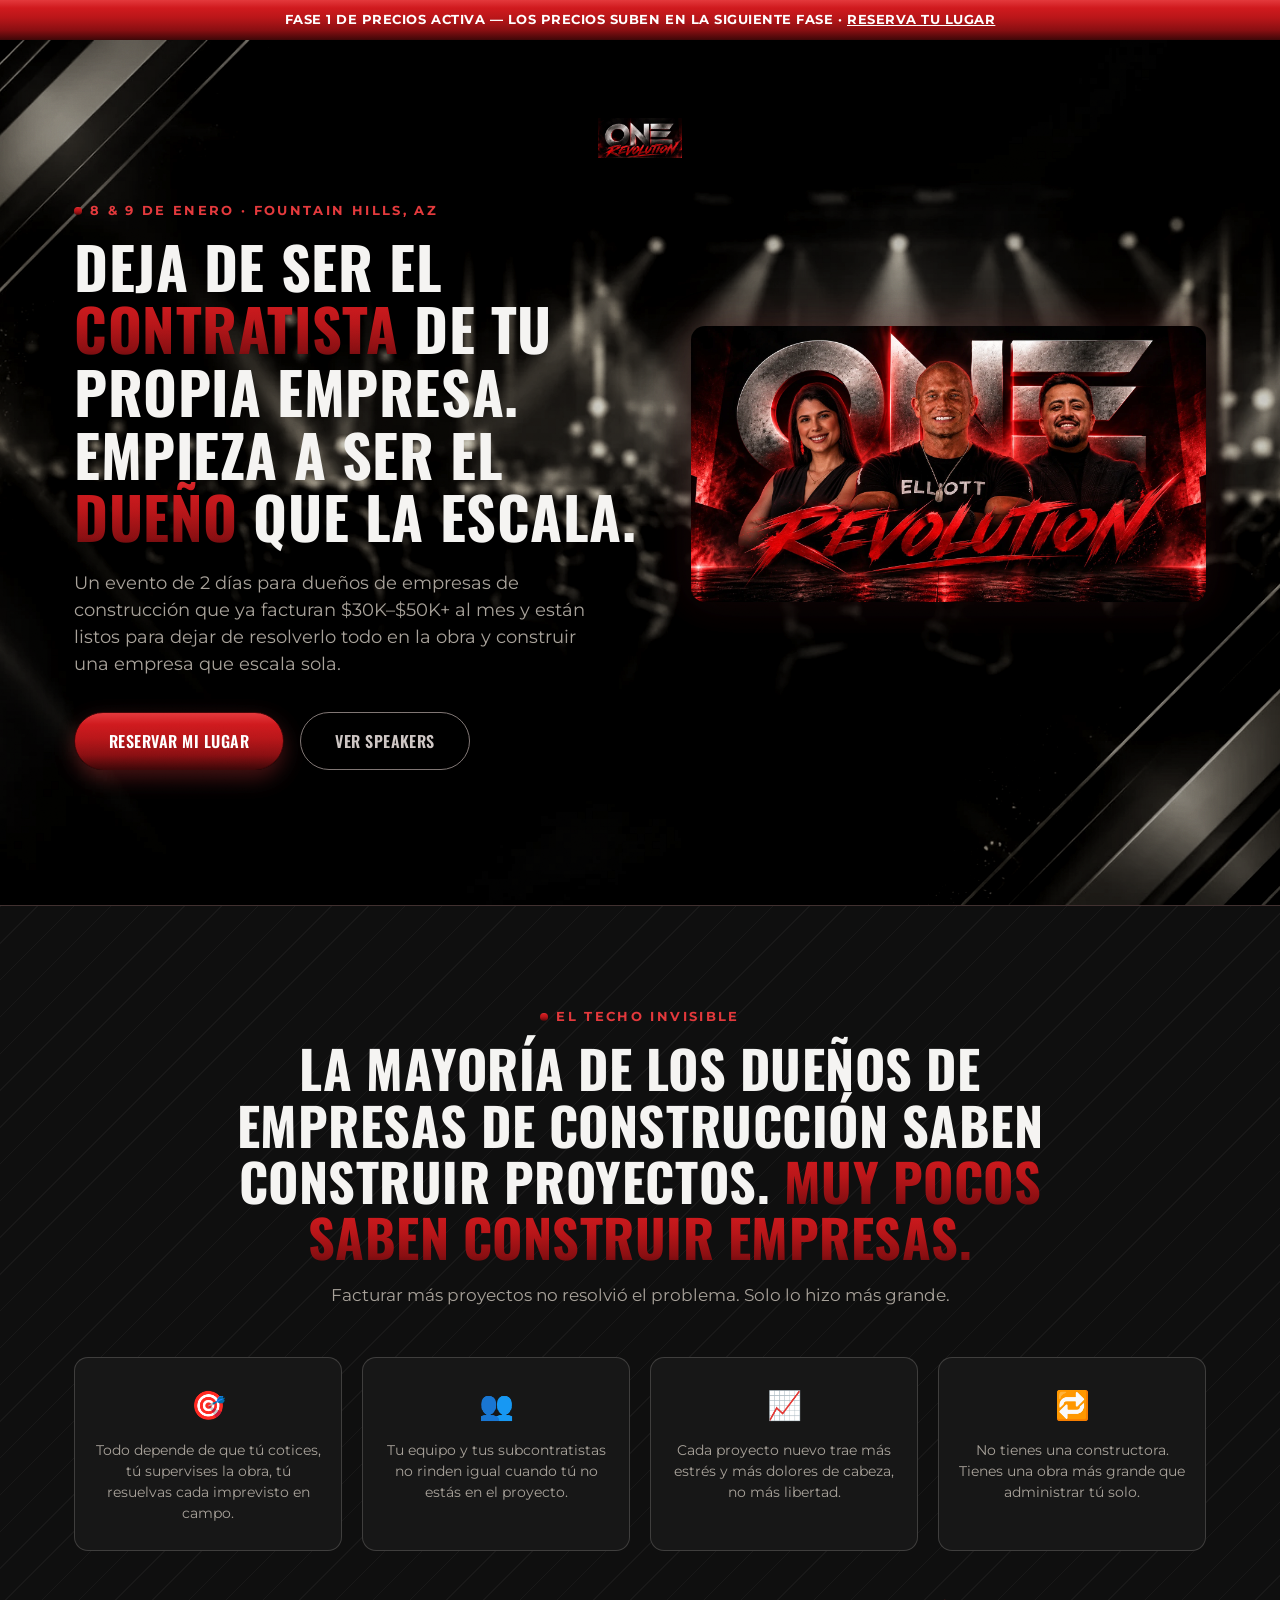
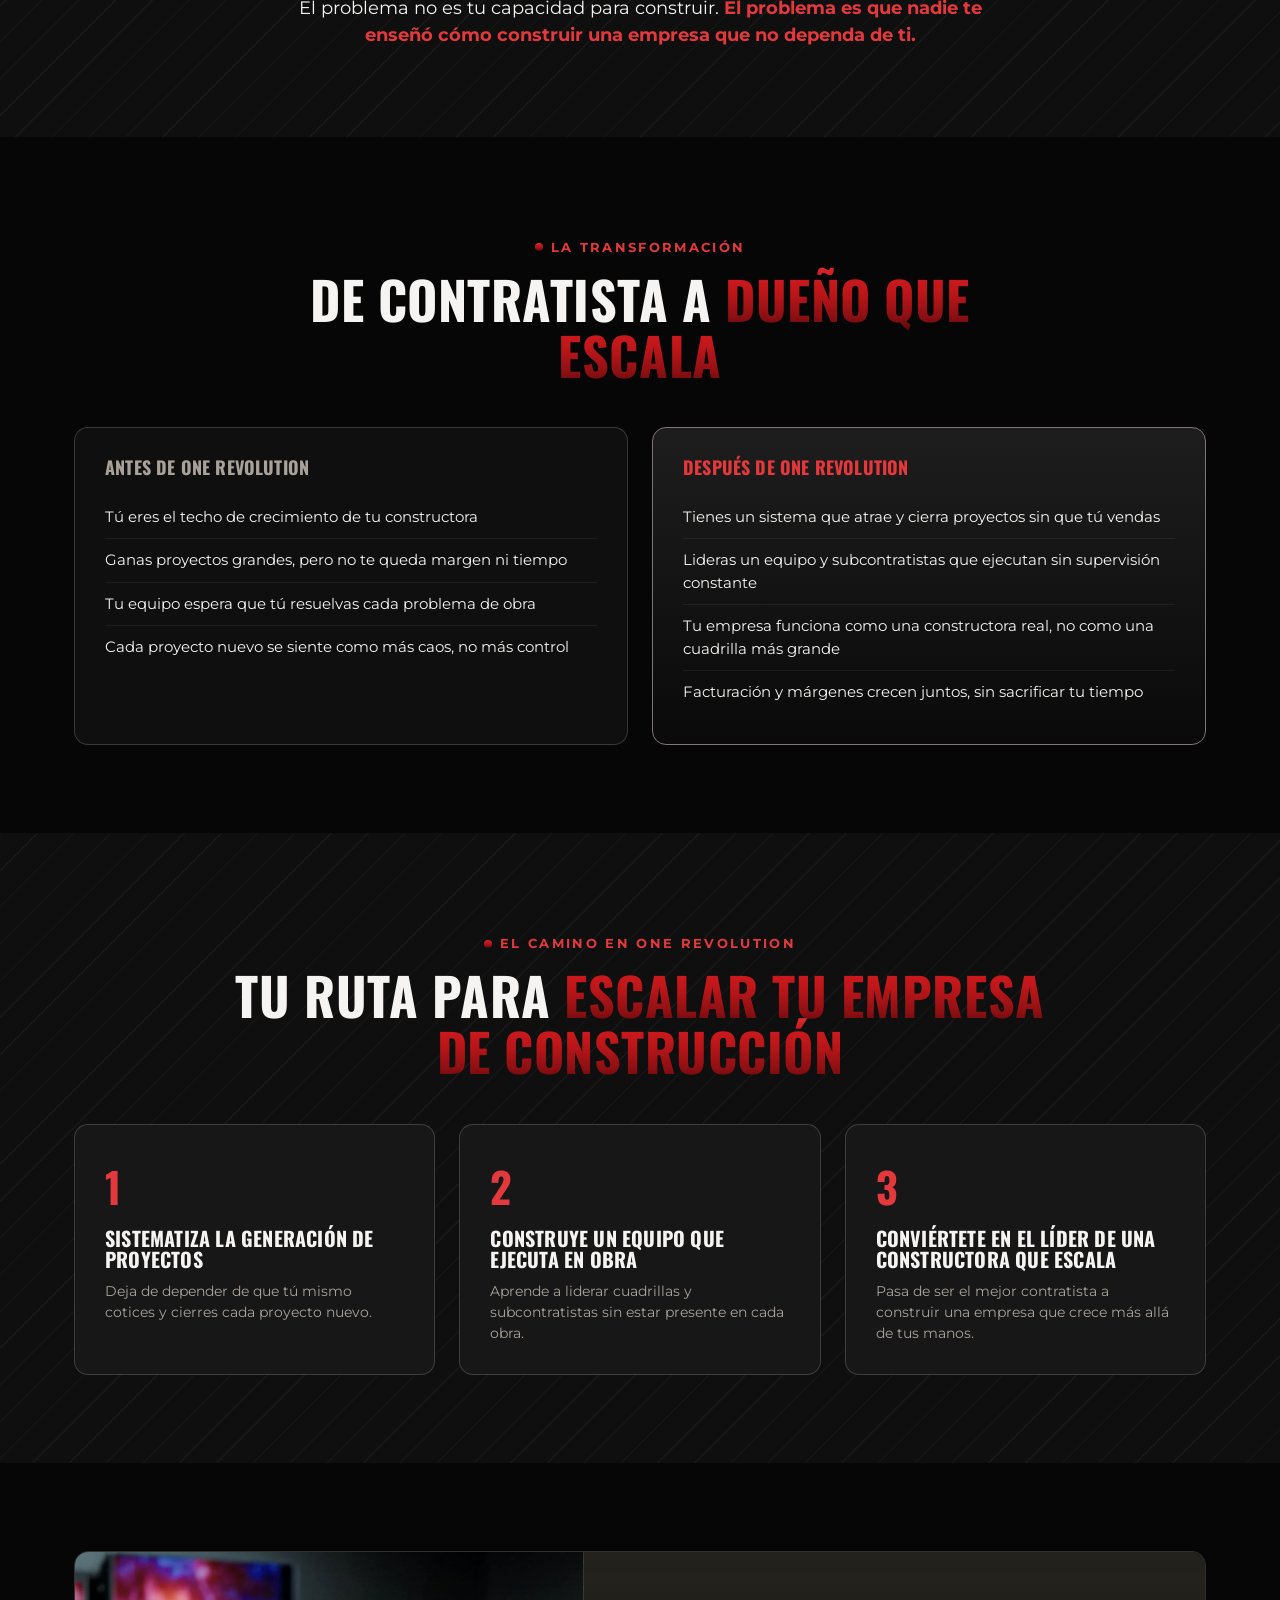
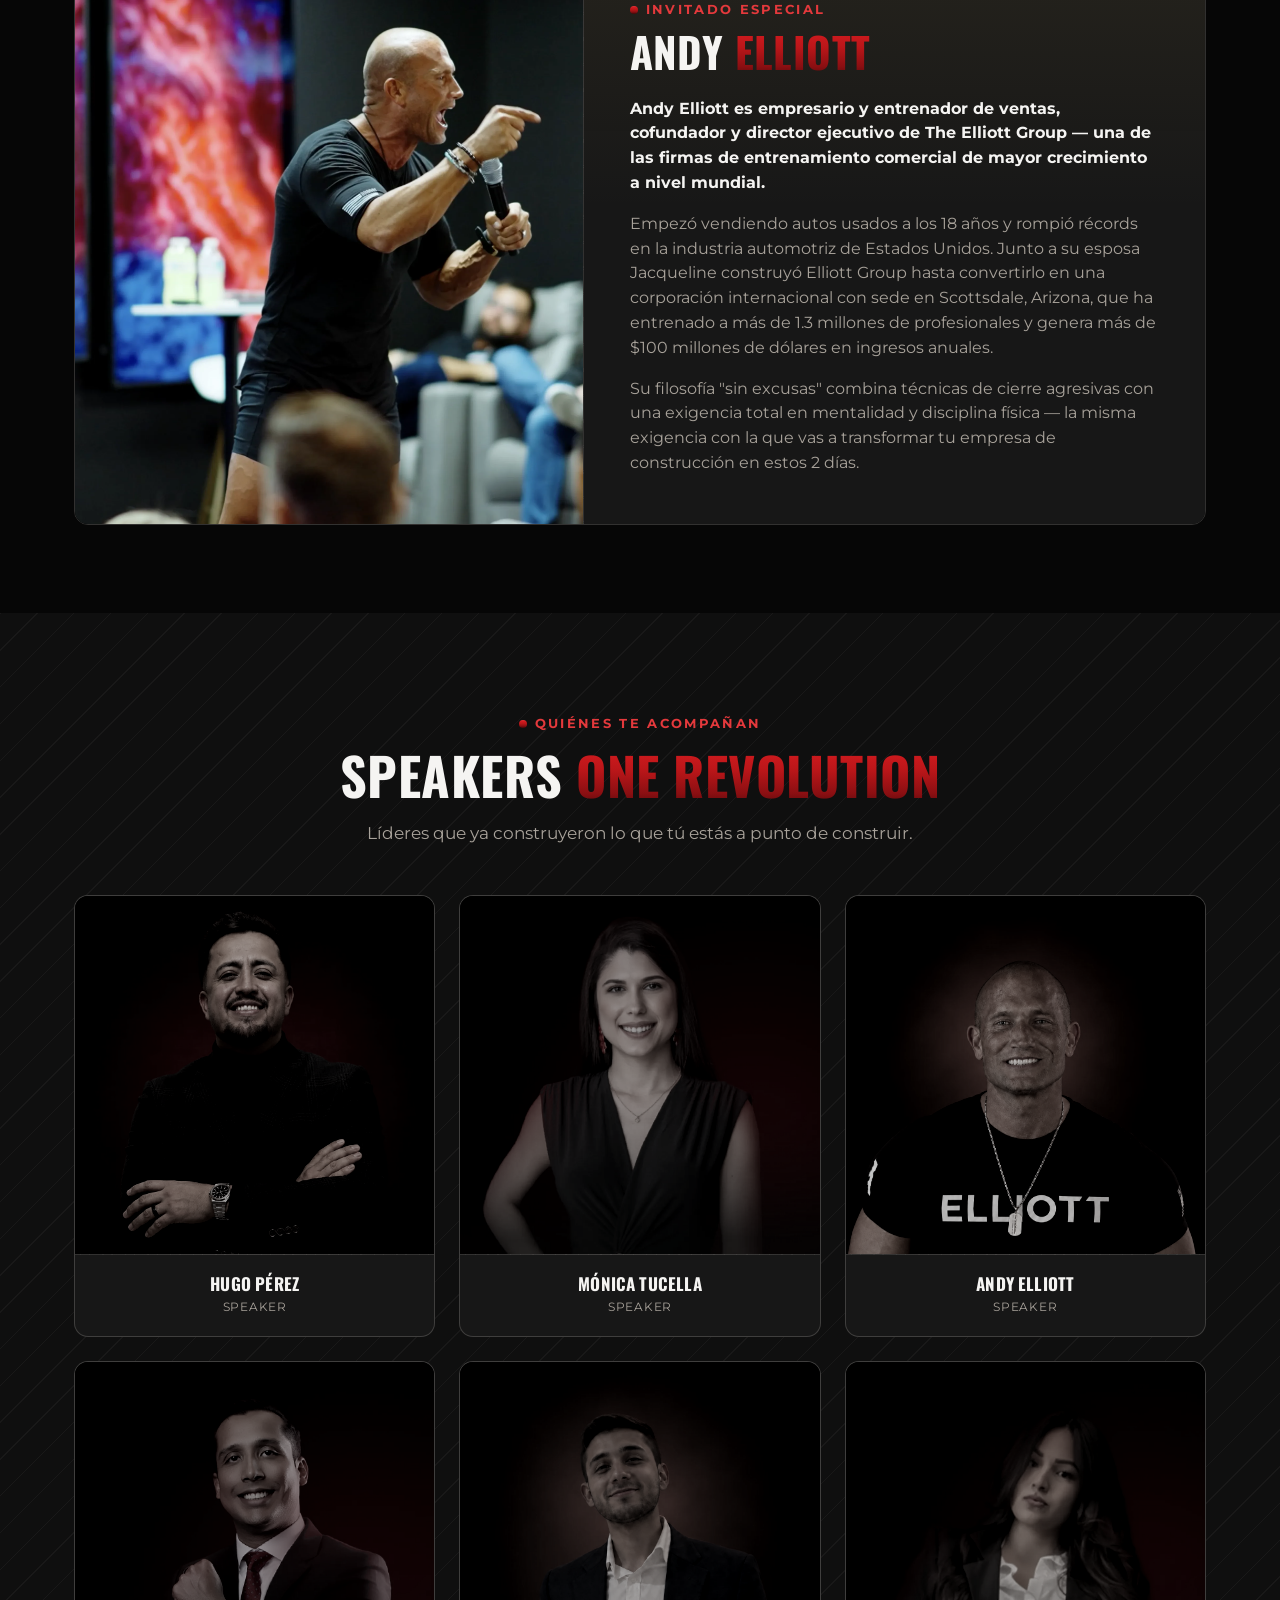
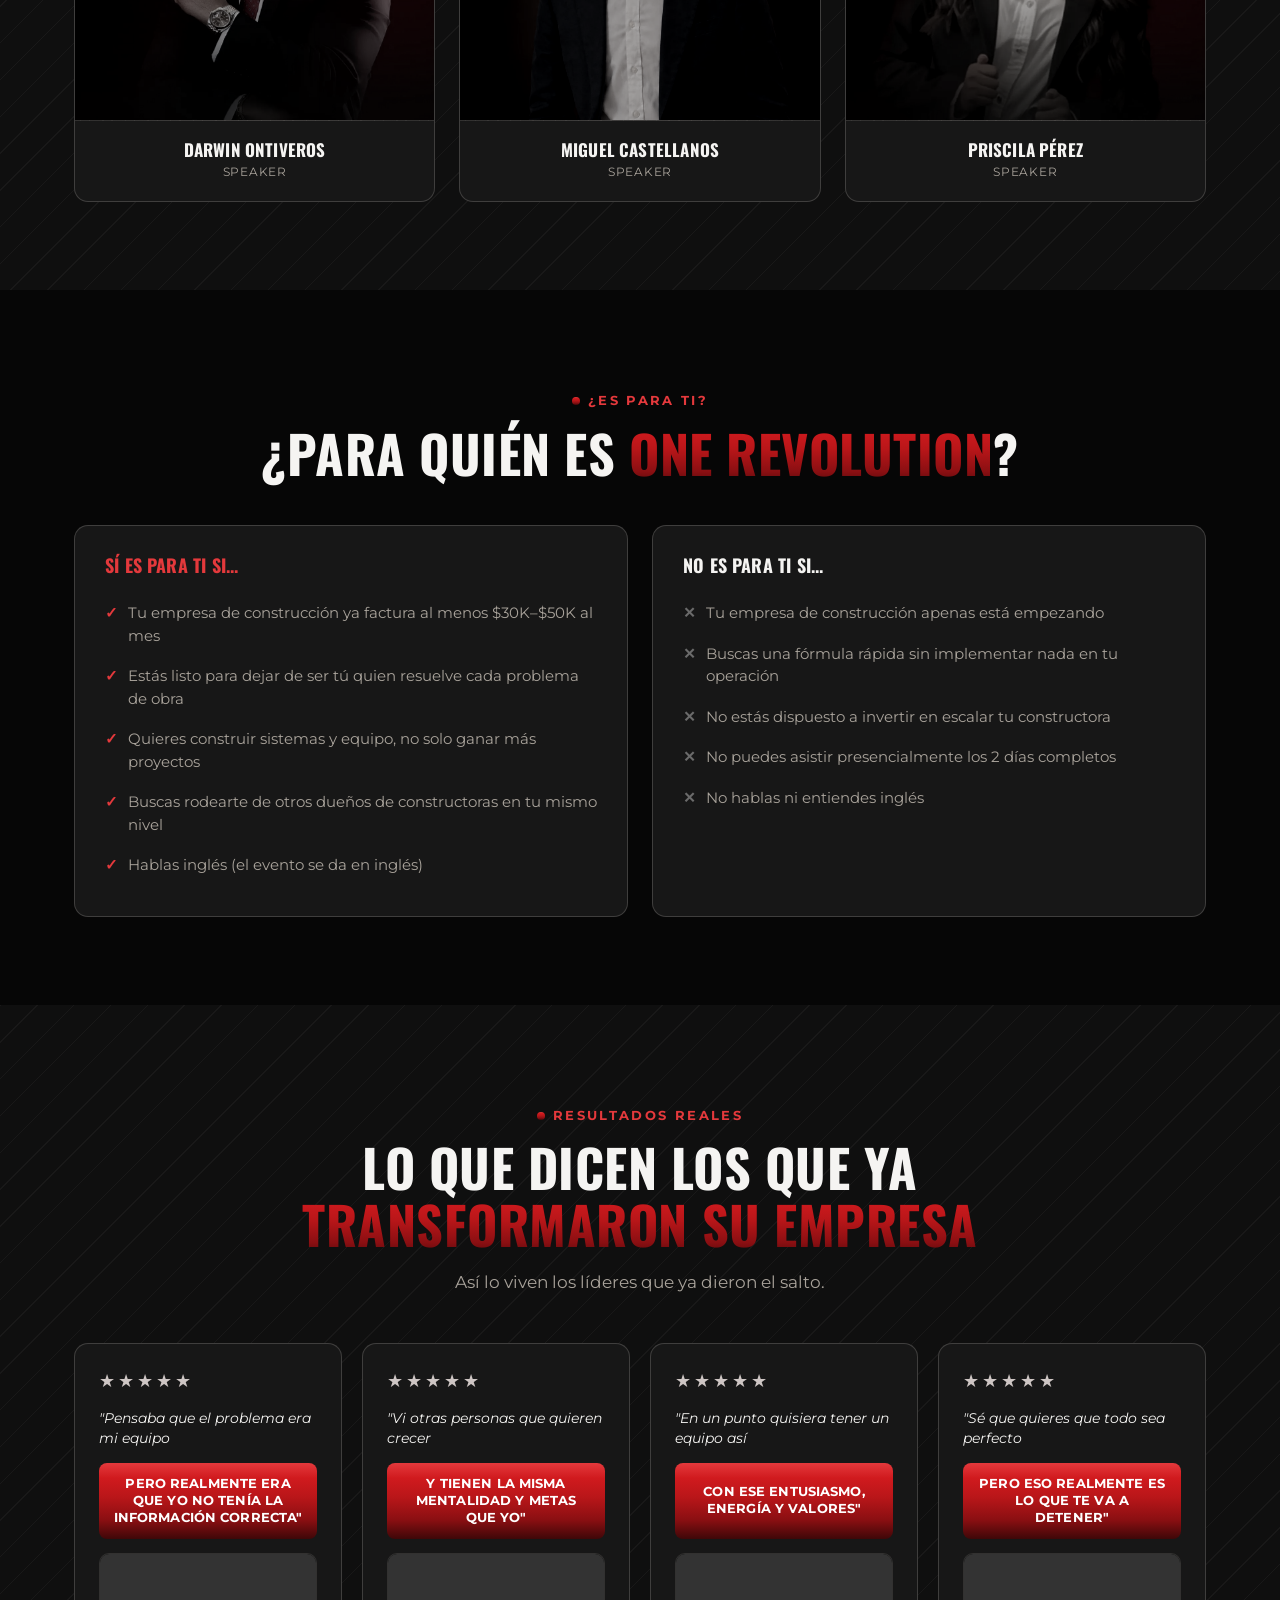
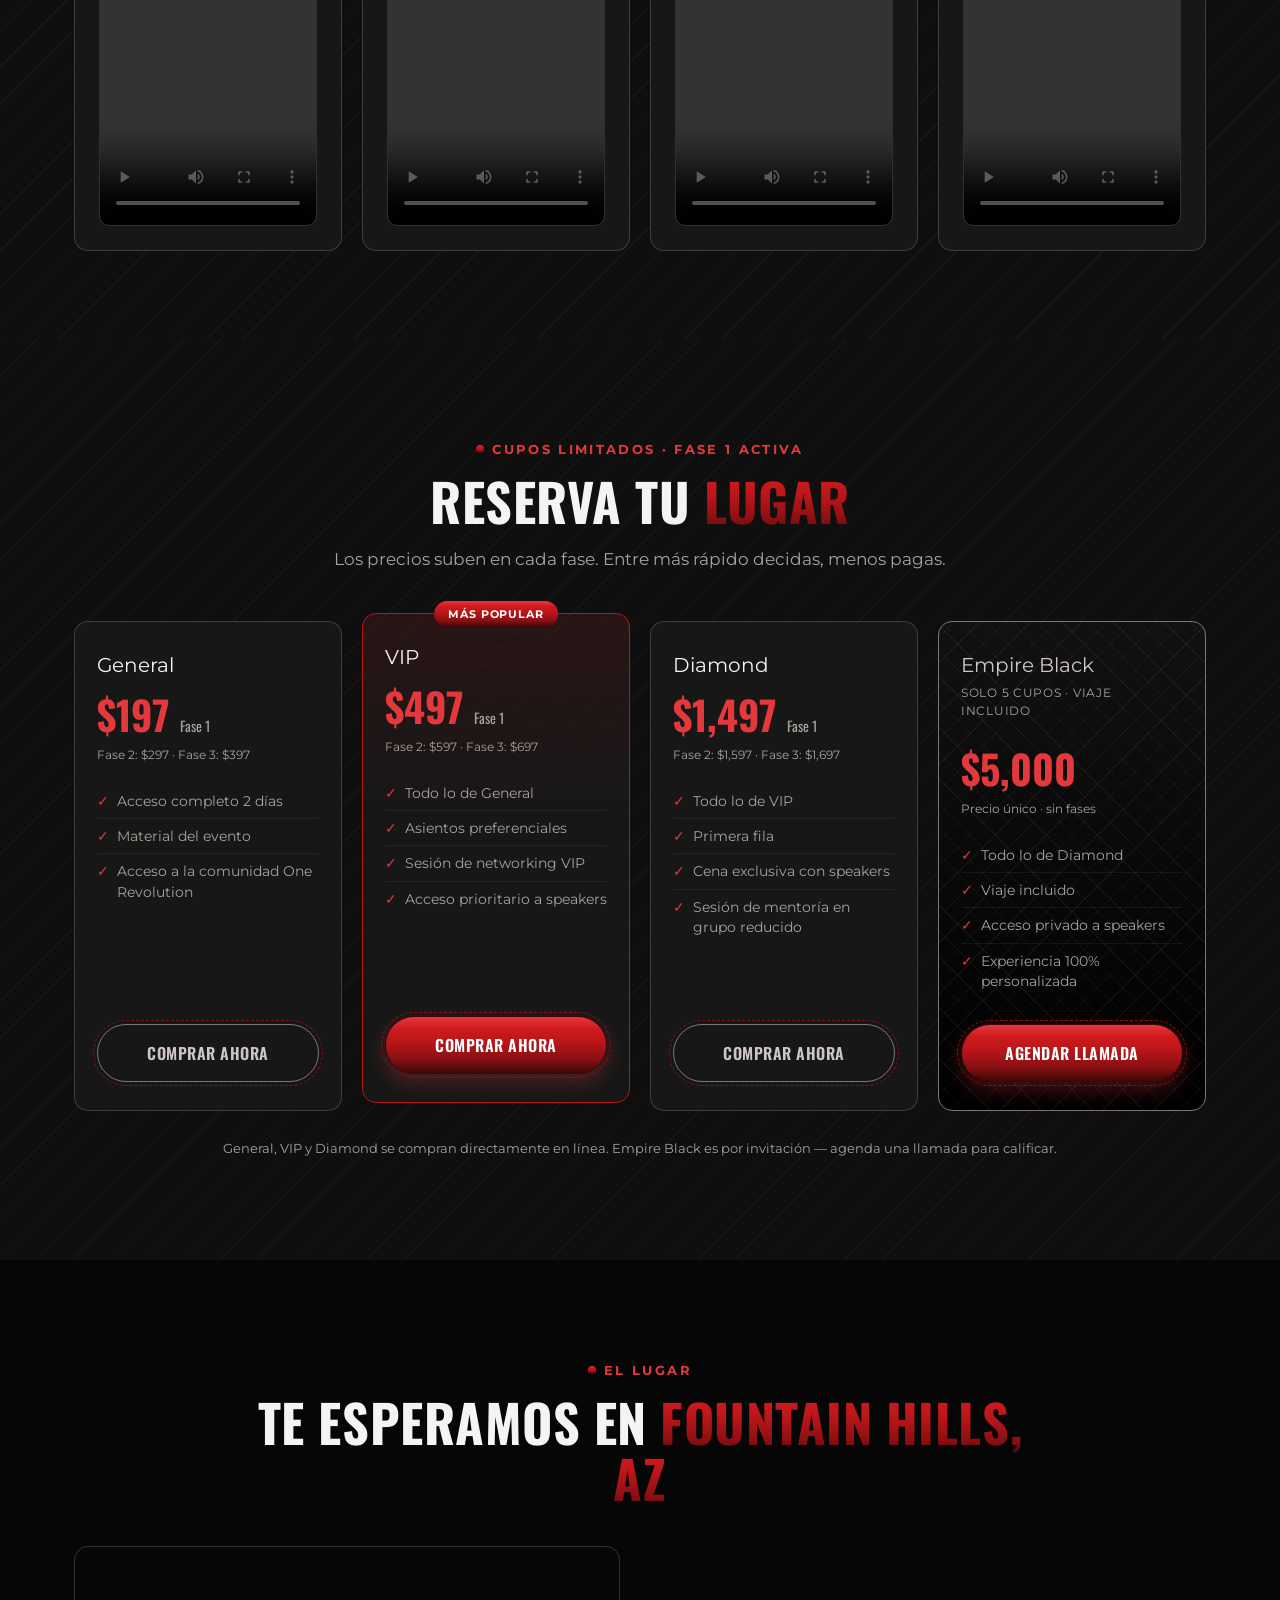
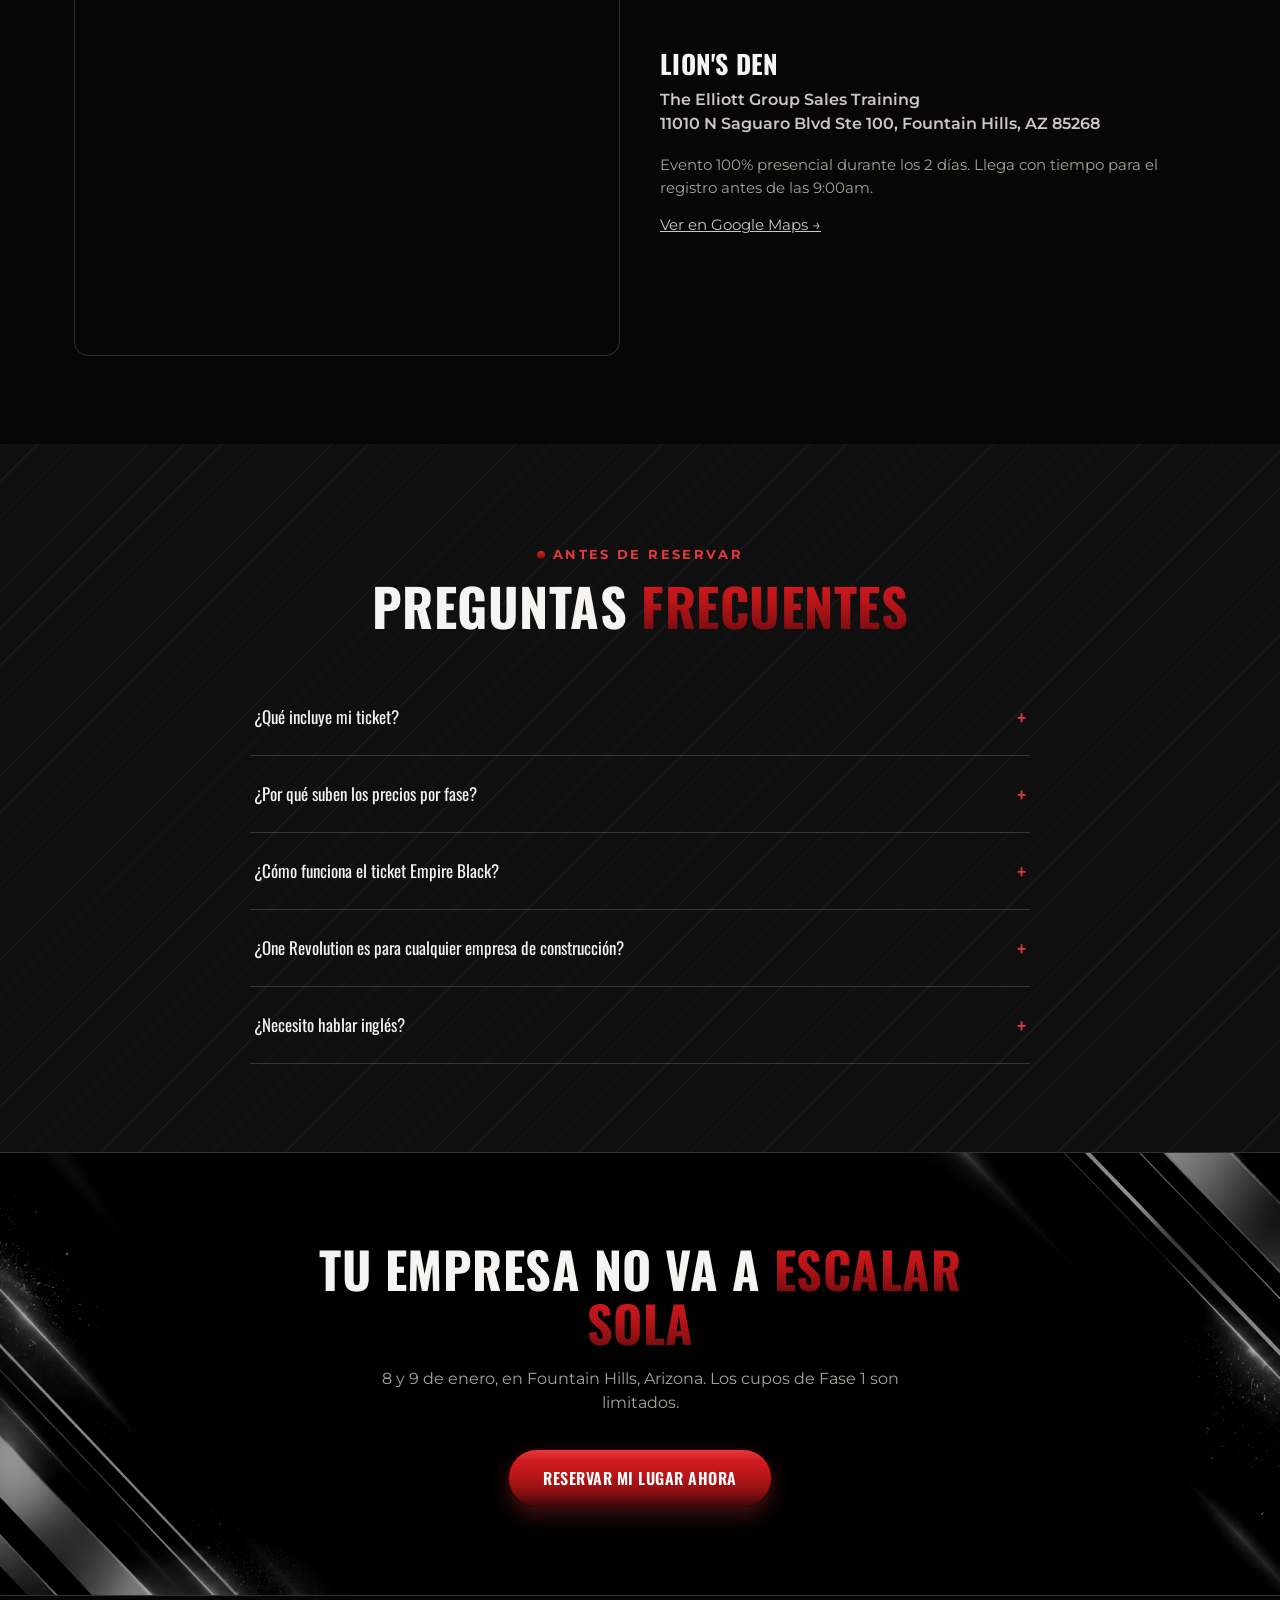
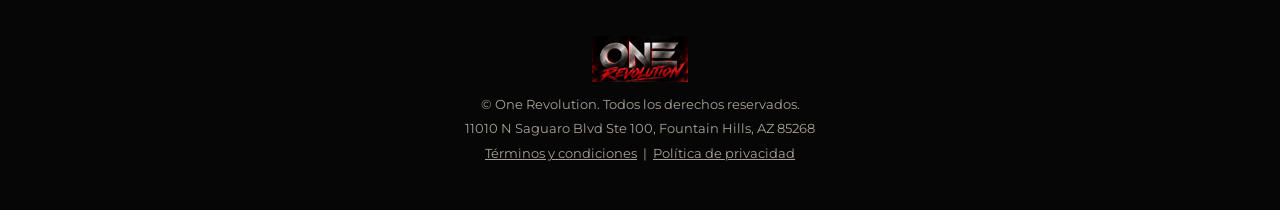
<file: one-empire/index.html>
<!doctype html>
<html lang="es">
<head>
<meta charset="utf-8">
<title>One Revolution | 8-9 de Enero, Fountain Hills AZ</title>
<meta name="description" content="One Revolution: el evento para dueños de empresas de construcción que ya facturan y están listos para escalar su empresa. 8 y 9 de enero en Fountain Hills, Arizona.">
<meta name="viewport" content="width=device-width, initial-scale=1">
<link rel="preconnect" href="https://fonts.googleapis.com">
<link rel="preconnect" href="https://fonts.gstatic.com" crossorigin>
<link href="https://fonts.googleapis.com/css2?family=Oswald:wght@500;600;700&family=Montserrat:wght@400;500;600;700&display=swap" rel="stylesheet">
<link rel="stylesheet" href="styles.css">
</head>
<body>

<!-- Barra de urgencia -->
<div class="sticky-bar">
  FASE 1 DE PRECIOS ACTIVA — LOS PRECIOS SUBEN EN LA SIGUIENTE FASE · <a href="#pricing">RESERVA TU LUGAR</a>
</div>

<!-- ========================= HERO ========================= -->
<header class="hero">
  <div class="logo"><img src="assets/logo/one-revolution-logo.webp" alt="One Revolution" class="logo-img"></div>
  <div class="wrap">
    <div class="hero-grid">
      <div class="hero-content">
        <span class="eyebrow">8 &amp; 9 de Enero · Fountain Hills, AZ</span>
        <h1>DEJA DE SER EL <span class="accent">CONTRATISTA</span> DE TU PROPIA EMPRESA.<br>EMPIEZA A SER EL <span class="accent">DUEÑO</span> QUE LA ESCALA.</h1>
        <p class="lead">
          Un evento de 2 días para dueños de empresas de construcción que ya facturan $30K&ndash;$50K+ al mes y están
          listos para dejar de resolverlo todo en la obra y construir una empresa que escala sola.
        </p>
        <div class="hero-ctas">
          <a href="#pricing" class="btn btn-red">Reservar mi lugar</a>
          <a href="#speakers" class="btn btn-outline">Ver speakers</a>
        </div>
      </div>
      <div class="hero-visual">
        <img src="assets/backgrounds/hero-poster.webp" alt="One Revolution — Mónica Tucella, Andy Elliott y Hugo Pérez" class="hero-visual-img">
      </div>
    </div>

    <div class="facts">
      <div>
        <div class="fact-label">Modalidad</div>
        <div class="fact-value">Evento presencial</div>
      </div>
      <div>
        <div class="fact-label">Lugar</div>
        <div class="fact-value">Fountain Hills, Arizona</div>
      </div>
      <div>
        <div class="fact-label">Fecha</div>
        <div class="fact-value">8 y 9 de Enero · 9am–6pm</div>
      </div>
    </div>
  </div>
</header>

<!-- ========================= PAIN ========================= -->
<section class="pain">
  <div class="wrap">
    <p class="eyebrow" style="justify-content:center;display:flex;">El techo invisible</p>
    <h2 class="section-title">LA MAYORÍA DE LOS DUEÑOS DE EMPRESAS DE CONSTRUCCIÓN SABEN CONSTRUIR PROYECTOS. <span class="accent">MUY POCOS SABEN CONSTRUIR EMPRESAS.</span></h2>
    <p class="section-sub">Facturar más proyectos no resolvió el problema. Solo lo hizo más grande.</p>

    <div class="pain-grid">
      <div class="pain-card">
        <div class="icon">🎯</div>
        <p>Todo depende de que tú cotices, tú supervises la obra, tú resuelvas cada imprevisto en campo.</p>
      </div>
      <div class="pain-card">
        <div class="icon">👥</div>
        <p>Tu equipo y tus subcontratistas no rinden igual cuando tú no estás en el proyecto.</p>
      </div>
      <div class="pain-card">
        <div class="icon">📈</div>
        <p>Cada proyecto nuevo trae más estrés y más dolores de cabeza, no más libertad.</p>
      </div>
      <div class="pain-card">
        <div class="icon">🔁</div>
        <p>No tienes una constructora. Tienes una obra más grande que administrar tú solo.</p>
      </div>
    </div>

    <p class="pain-closer">
      El problema no es tu capacidad para construir. <strong>El problema es que nadie te enseñó cómo construir una empresa que no dependa de ti.</strong>
    </p>
  </div>
</section>

<!-- ========================= BEFORE / AFTER ========================= -->
<section id="antes-despues">
  <div class="wrap">
    <p class="eyebrow" style="justify-content:center;display:flex;">La transformación</p>
    <h2 class="section-title">DE CONTRATISTA A <span class="accent">DUEÑO QUE ESCALA</span></h2>

    <div class="compare">
      <div class="compare-card before">
        <h4>Antes de One Revolution</h4>
        <ul>
          <li>Tú eres el techo de crecimiento de tu constructora</li>
          <li>Ganas proyectos grandes, pero no te queda margen ni tiempo</li>
          <li>Tu equipo espera que tú resuelvas cada problema de obra</li>
          <li>Cada proyecto nuevo se siente como más caos, no más control</li>
        </ul>
      </div>
      <div class="compare-card after">
        <h4>Después de One Revolution</h4>
        <ul>
          <li>Tienes un sistema que atrae y cierra proyectos sin que tú vendas</li>
          <li>Lideras un equipo y subcontratistas que ejecutan sin supervisión constante</li>
          <li>Tu empresa funciona como una constructora real, no como una cuadrilla más grande</li>
          <li>Facturación y márgenes crecen juntos, sin sacrificar tu tiempo</li>
        </ul>
      </div>
    </div>
  </div>
</section>

<!-- ========================= 3 PASOS ========================= -->
<section class="pain">
  <div class="wrap">
    <p class="eyebrow" style="justify-content:center;display:flex;">El camino en One Revolution</p>
    <h2 class="section-title">TU RUTA PARA <span class="accent">ESCALAR TU EMPRESA DE CONSTRUCCIÓN</span></h2>

    <div class="process-grid">
      <div class="process-card">
        <div class="num">1</div>
        <h3>Sistematiza la generación de proyectos</h3>
        <p>Deja de depender de que tú mismo cotices y cierres cada proyecto nuevo.</p>
      </div>
      <div class="process-card">
        <div class="num">2</div>
        <h3>Construye un equipo que ejecuta en obra</h3>
        <p>Aprende a liderar cuadrillas y subcontratistas sin estar presente en cada obra.</p>
      </div>
      <div class="process-card">
        <div class="num">3</div>
        <h3>Conviértete en el líder de una constructora que escala</h3>
        <p>Pasa de ser el mejor contratista a construir una empresa que crece más allá de tus manos.</p>
      </div>
    </div>
  </div>
</section>

<!-- ========================= INVITADO ESPECIAL ========================= -->
<section class="guest-spotlight" id="andy-elliott">
  <div class="wrap">
    <div class="guest-card">
      <div class="guest-photo">
        <img src="assets/speakers/andy-elliott-action.webp" alt="Andy Elliott hablando en el escenario" class="guest-photo-img">
      </div>
      <div class="guest-bio">
        <span class="eyebrow">Invitado especial</span>
        <h2>ANDY <span class="accent">ELLIOTT</span></h2>
        <p><strong>Andy Elliott es empresario y entrenador de ventas, cofundador y director ejecutivo de The Elliott Group — una de las firmas de entrenamiento comercial de mayor crecimiento a nivel mundial.</strong></p>
        <p>Empezó vendiendo autos usados a los 18 años y rompió récords en la industria automotriz de Estados Unidos. Junto a su esposa Jacqueline construyó Elliott Group hasta convertirlo en una corporación internacional con sede en Scottsdale, Arizona, que ha entrenado a más de 1.3 millones de profesionales y genera más de $100 millones de dólares en ingresos anuales.</p>
        <p>Su filosofía "sin excusas" combina técnicas de cierre agresivas con una exigencia total en mentalidad y disciplina física — la misma exigencia con la que vas a transformar tu empresa de construcción en estos 2 días.</p>
      </div>
    </div>
  </div>
</section>

<!-- ========================= SPEAKERS ========================= -->
<section class="speakers" id="speakers">
  <div class="wrap">
    <p class="eyebrow" style="justify-content:center;display:flex;">Quiénes te acompañan</p>
    <h2 class="section-title">SPEAKERS <span class="accent">ONE REVOLUTION</span></h2>
    <p class="section-sub">Líderes que ya construyeron lo que tú estás a punto de construir.</p>

    <div class="speakers-grid">
      <div class="speaker-card">
        <div class="speaker-photo"><img src="assets/speakers/hugo-perez.webp" alt="Hugo Pérez" class="speaker-photo-img"></div>
        <h4>Hugo Pérez</h4>
        <span class="role">Speaker</span>
      </div>
      <div class="speaker-card">
        <div class="speaker-photo"><img src="assets/speakers/monica-tucella.webp" alt="Mónica Tucella" class="speaker-photo-img"></div>
        <h4>Mónica Tucella</h4>
        <span class="role">Speaker</span>
      </div>
      <div class="speaker-card">
        <div class="speaker-photo"><img src="assets/speakers/andy-elliott.webp" alt="Andy Elliott" class="speaker-photo-img"></div>
        <h4>Andy Elliott</h4>
        <span class="role">Speaker</span>
      </div>
      <div class="speaker-card">
        <div class="speaker-photo"><img src="assets/speakers/darwin-ontiveros.webp" alt="Darwin Ontiveros" class="speaker-photo-img"></div>
        <h4>Darwin Ontiveros</h4>
        <span class="role">Speaker</span>
      </div>
      <div class="speaker-card">
        <div class="speaker-photo"><img src="assets/speakers/miguel-castellanos.webp" alt="Miguel Castellanos" class="speaker-photo-img"></div>
        <h4>Miguel Castellanos</h4>
        <span class="role">Speaker</span>
      </div>
      <div class="speaker-card">
        <div class="speaker-photo"><img src="assets/speakers/priscila-perez.webp" alt="Priscila Pérez" class="speaker-photo-img"></div>
        <h4>Priscila Pérez</h4>
        <span class="role">Speaker</span>
      </div>
    </div>
  </div>
</section>

<!-- ========================= PARA QUIÉN ========================= -->
<section id="para-quien">
  <div class="wrap">
    <p class="eyebrow" style="justify-content:center;display:flex;">¿Es para ti?</p>
    <h2 class="section-title">¿PARA QUIÉN ES <span class="accent">ONE REVOLUTION</span>?</h2>

    <div class="audience-grid">
      <div class="audience-card yes">
        <h4>Sí es para ti si...</h4>
        <ul>
          <li>Tu empresa de construcción ya factura al menos $30K–$50K al mes</li>
          <li>Estás listo para dejar de ser tú quien resuelve cada problema de obra</li>
          <li>Quieres construir sistemas y equipo, no solo ganar más proyectos</li>
          <li>Buscas rodearte de otros dueños de constructoras en tu mismo nivel</li>
          <li>Hablas inglés (el evento se da en inglés)</li>
        </ul>
      </div>
      <div class="audience-card no">
        <h4>No es para ti si...</h4>
        <ul>
          <li>Tu empresa de construcción apenas está empezando</li>
          <li>Buscas una fórmula rápida sin implementar nada en tu operación</li>
          <li>No estás dispuesto a invertir en escalar tu constructora</li>
          <li>No puedes asistir presencialmente los 2 días completos</li>
          <li>No hablas ni entiendes inglés</li>
        </ul>
      </div>
    </div>
  </div>
</section>

<!-- ========================= TESTIMONIOS ========================= -->
<section class="pain" id="testimonios">
  <div class="wrap">
    <p class="eyebrow" style="justify-content:center;display:flex;">Resultados reales</p>
    <h2 class="section-title">LO QUE DICEN LOS QUE YA <span class="accent">TRANSFORMARON SU EMPRESA</span></h2>
    <p class="section-sub">Así lo viven los líderes que ya dieron el salto.</p>

    <div class="testimonial-grid">
      <div class="testimonial-card">
        <div class="testimonial-stars">★★★★★</div>
        <p class="testimonial-quote">"Pensaba que el problema era mi equipo</p>
        <p class="testimonial-highlight">Pero realmente era que yo no tenía la información correcta"</p>
        <div class="testimonial-video">
          <video controls preload="metadata" playsinline>
            <source src="https://assets.cdn.filesafe.space/4o5wwWKbFhOEOaerWTE6/media/6a3977727b00529580a1a5fd.mov" type="video/mp4">
          </video>
        </div>
      </div>

      <div class="testimonial-card">
        <div class="testimonial-stars">★★★★★</div>
        <p class="testimonial-quote">"Vi otras personas que quieren crecer</p>
        <p class="testimonial-highlight">Y tienen la misma mentalidad y metas que yo"</p>
        <div class="testimonial-video">
          <video controls preload="metadata" playsinline>
            <source src="https://assets.cdn.filesafe.space/4o5wwWKbFhOEOaerWTE6/media/6a39777294d484b9c6ad7c99.mov" type="video/mp4">
          </video>
        </div>
      </div>

      <div class="testimonial-card">
        <div class="testimonial-stars">★★★★★</div>
        <p class="testimonial-quote">"En un punto quisiera tener un equipo así</p>
        <p class="testimonial-highlight">Con ese entusiasmo, energía y valores"</p>
        <div class="testimonial-video">
          <video controls preload="metadata" playsinline>
            <source src="https://assets.cdn.filesafe.space/4o5wwWKbFhOEOaerWTE6/media/6a397772dfe62db453e90044.mov" type="video/mp4">
          </video>
        </div>
      </div>

      <div class="testimonial-card">
        <div class="testimonial-stars">★★★★★</div>
        <p class="testimonial-quote">"Sé que quieres que todo sea perfecto</p>
        <p class="testimonial-highlight">Pero eso realmente es lo que te va a detener"</p>
        <div class="testimonial-video">
          <video controls preload="metadata" playsinline>
            <source src="https://assets.cdn.filesafe.space/4o5wwWKbFhOEOaerWTE6/media/6a39777294d484b9c6ad7ca7.mov" type="video/mp4">
          </video>
        </div>
      </div>
    </div>
  </div>
</section>

<!-- ========================= PRICING ========================= -->
<section class="pricing" id="pricing">
  <div class="wrap">
    <p class="eyebrow" style="justify-content:center;display:flex;">Cupos limitados · Fase 1 activa</p>
    <h2 class="section-title">RESERVA TU <span class="accent">LUGAR</span></h2>
    <p class="section-sub">Los precios suben en cada fase. Entre más rápido decidas, menos pagas.</p>

    <div class="pricing-grid">

      <!-- GENERAL -->
      <div class="tier-card">
        <div class="tier-name">General</div>
        <div class="tier-price">$197 <small>Fase 1</small></div>
        <div class="tier-phases">Fase 2: $297 · Fase 3: $397</div>
        <ul class="tier-features">
          <li>Acceso completo 2 días</li>
          <li>Material del evento</li>
          <li>Acceso a la comunidad One Revolution</li>
        </ul>
        <a href="#" class="btn btn-outline btn-block todo" title="Enlace de pago pendiente">Comprar ahora</a>
      </div>

      <!-- VIP -->
      <div class="tier-card featured">
        <div class="badge">Más popular</div>
        <div class="tier-name">VIP</div>
        <div class="tier-price">$497 <small>Fase 1</small></div>
        <div class="tier-phases">Fase 2: $597 · Fase 3: $697</div>
        <ul class="tier-features">
          <li>Todo lo de General</li>
          <li>Asientos preferenciales</li>
          <li>Sesión de networking VIP</li>
          <li>Acceso prioritario a speakers</li>
        </ul>
        <a href="#" class="btn btn-red btn-block todo" title="Enlace de pago pendiente">Comprar ahora</a>
      </div>

      <!-- DIAMOND -->
      <div class="tier-card">
        <div class="tier-name">Diamond</div>
        <div class="tier-price">$1,497 <small>Fase 1</small></div>
        <div class="tier-phases">Fase 2: $1,597 · Fase 3: $1,697</div>
        <ul class="tier-features">
          <li>Todo lo de VIP</li>
          <li>Primera fila</li>
          <li>Cena exclusiva con speakers</li>
          <li>Sesión de mentoría en grupo reducido</li>
        </ul>
        <a href="#" class="btn btn-outline btn-block todo" title="Enlace de pago pendiente">Comprar ahora</a>
      </div>

      <!-- EMPIRE BLACK -->
      <div class="tier-card black-tier">
        <div class="tier-name">Empire Black</div>
        <div class="tier-seats">Solo 5 cupos · viaje incluido</div>
        <div class="tier-price">$5,000</div>
        <div class="tier-phases">Precio único · sin fases</div>
        <ul class="tier-features">
          <li>Todo lo de Diamond</li>
          <li>Viaje incluido</li>
          <li>Acceso privado a speakers</li>
          <li>Experiencia 100% personalizada</li>
        </ul>
        <a href="#" class="btn btn-red btn-block todo" title="Requiere agendar llamada">Agendar llamada</a>
      </div>

    </div>

    <p class="pricing-note">
      General, VIP y Diamond se compran directamente en línea. Empire Black es por invitación —
      agenda una llamada para calificar.
    </p>
  </div>
</section>

<!-- ========================= VENUE ========================= -->
<section id="venue">
  <div class="wrap">
    <p class="eyebrow" style="justify-content:center;display:flex;">El lugar</p>
    <h2 class="section-title">TE ESPERAMOS EN <span class="accent">FOUNTAIN HILLS, AZ</span></h2>

    <div class="venue-grid">
      <div class="venue-map">
        <iframe
          loading="lazy"
          referrerpolicy="no-referrer-when-downgrade"
          src="https://www.google.com/maps?q=11010+N+Saguaro+Blvd+Ste+100,+Fountain+Hills,+AZ+85268&output=embed">
        </iframe>
      </div>
      <div class="venue-info">
        <h3>Lion's Den</h3>
        <div class="address">The Elliott Group Sales Training<br>11010 N Saguaro Blvd Ste 100, Fountain Hills, AZ 85268</div>
        <p>Evento 100% presencial durante los 2 días. Llega con tiempo para el registro antes de las 9:00am.</p>
        <p><a href="https://www.google.com/maps/search/?api=1&query=11010+N+Saguaro+Blvd+Ste+100,+Fountain+Hills,+AZ+85268" target="_blank" rel="noopener" style="color:var(--silver-light);text-decoration:underline;">Ver en Google Maps →</a></p>
      </div>
    </div>
  </div>
</section>

<!-- ========================= FAQ ========================= -->
<section class="pain">
  <div class="wrap">
    <p class="eyebrow" style="justify-content:center;display:flex;">Antes de reservar</p>
    <h2 class="section-title">PREGUNTAS <span class="accent">FRECUENTES</span></h2>

    <div class="faq-list">
      <div class="faq-item">
        <button class="faq-question">¿Qué incluye mi ticket? <span class="plus">+</span></button>
        <div class="faq-answer"><p>Todos los tickets incluyen acceso completo a los 2 días del evento. Los niveles VIP, Diamond y Empire Black suman beneficios adicionales como asientos preferenciales, networking exclusivo y acceso directo a speakers — revisa el detalle en cada tarjeta de precio.</p></div>
      </div>
      <div class="faq-item">
        <button class="faq-question">¿Por qué suben los precios por fase? <span class="plus">+</span></button>
        <div class="faq-answer"><p>Los cupos son limitados por nivel. Conforme se acerca la fecha del evento, el precio sube por fase — entre antes reserves tu lugar, mejor precio obtienes.</p></div>
      </div>
      <div class="faq-item">
        <button class="faq-question">¿Cómo funciona el ticket Empire Black? <span class="plus">+</span></button>
        <div class="faq-answer"><p>Empire Black es un cupo limitado a 5 personas e incluye viaje. No se compra directamente en línea — primero se agenda una llamada de calificación para asegurar que la experiencia sea la adecuada para ti.</p></div>
      </div>
      <div class="faq-item">
        <button class="faq-question">¿One Revolution es para cualquier empresa de construcción? <span class="plus">+</span></button>
        <div class="faq-answer"><p>No. One Revolution está diseñado para dueños de empresas de construcción que ya facturan al menos $30K–$50K al mes y están listos para escalar su operación más allá de su esfuerzo personal en la obra.</p></div>
      </div>
      <div class="faq-item">
        <button class="faq-question">¿Necesito hablar inglés? <span class="plus">+</span></button>
        <div class="faq-answer"><p>Sí. El evento se da en inglés — incluyendo las sesiones de Andy Elliott — así que es importante que entiendas y hables inglés para aprovechar al máximo el contenido. No habrá traducción simultánea.</p></div>
      </div>
    </div>
  </div>
</section>

<!-- ========================= FINAL CTA ========================= -->
<section class="final-cta">
  <div class="wrap">
    <h2>TU EMPRESA NO VA A <span class="accent">ESCALAR SOLA</span></h2>
    <p>8 y 9 de enero, en Fountain Hills, Arizona. Los cupos de Fase 1 son limitados.</p>
    <a href="#pricing" class="btn btn-red">Reservar mi lugar ahora</a>
  </div>
</section>

<!-- ========================= FOOTER ========================= -->
<footer>
  <div class="wrap">
    <div class="logo"><img src="assets/logo/one-revolution-logo.webp" alt="One Revolution" class="logo-img"></div>
    <p>© One Revolution. Todos los derechos reservados.</p>
    <p>11010 N Saguaro Blvd Ste 100, Fountain Hills, AZ 85268</p>
    <p><a href="#" title="Pendiente">Términos y condiciones</a> &nbsp;|&nbsp; <a href="#" title="Pendiente">Política de privacidad</a></p>
  </div>
</footer>

<script src="script.js"></script>
</body>
</html>
</file>
<file: one-empire/styles.css>
/* ==========================================================================
   ONE REVOLUTION — Landing page styles
   Identidad: negro + plateado + rojo (muestreado del logo One Revolution)
   ========================================================================== */

:root {
  --black: #060606;
  --black-2: #0f0f0f;
  --black-3: #171717;
  /* Rojo — acento principal / energía / CTAs */
  --red-lightest: #e4393c;
  --red-light: #d01a1e;
  --red: #b91619;
  --red-mid: #8a0f12;
  --red-dark: #3e0708;
  /* Plateado — estructura / detalle metálico premium */
  --silver-lightest: #f1eeee;
  --silver-light: #cec6c4;
  --silver: #9b918f;
  --silver-mid: #7f7573;
  --silver-dark: #433d3b;
  --white: #f5f4f2;
  --gray: #a8a29a;
  --border: rgba(206, 198, 196, 0.22);
  --radius: 14px;
  --max-width: 1180px;
  --red-gradient: linear-gradient(180deg, #e4393c 0%, #d01a1e 20%, #b91619 45%, #8a0f12 75%, #3e0708 100%);
  --silver-gradient: linear-gradient(180deg, #f1eeee 0%, #cec6c4 30%, #9b918f 60%, #7f7573 80%, #433d3b 100%);
}

* {
  box-sizing: border-box;
}

html {
  scroll-behavior: smooth;
}

body {
  margin: 0;
  background: var(--black);
  color: var(--white);
  font-family: "Montserrat", "Segoe UI", Arial, sans-serif;
  line-height: 1.5;
  -webkit-font-smoothing: antialiased;
}

/* Grano/textura fotográfica sutil sobre toda la página */
body::before {
  content: "";
  position: fixed;
  inset: 0;
  z-index: 2;
  pointer-events: none;
  opacity: 0.05;
  mix-blend-mode: overlay;
  background-image: url("data:image/svg+xml,%3Csvg xmlns='http://www.w3.org/2000/svg' width='180' height='180'%3E%3Cfilter id='n'%3E%3CfeTurbulence type='fractalNoise' baseFrequency='0.85' numOctaves='3' stitchTiles='stitch'/%3E%3C/filter%3E%3Crect width='100%25' height='100%25' filter='url(%23n)'/%3E%3C/svg%3E");
  background-size: 180px 180px;
}

/* Textura de líneas diagonales finas, para secciones con fondo oscuro alterno */
.texture-lines {
  background-image:
    repeating-linear-gradient(135deg, rgba(206, 198, 196, 0.05) 0px, rgba(206, 198, 196, 0.05) 1px, transparent 1px, transparent 26px);
}

/* Patrón tipo rombo/faceta plateada, para superficies "premium" (ej. tarjeta Empire Black) */
.texture-facets {
  background-image:
    repeating-linear-gradient(45deg, rgba(206, 198, 196, 0.06) 0 1px, transparent 1px 18px),
    repeating-linear-gradient(-45deg, rgba(206, 198, 196, 0.06) 0 1px, transparent 1px 18px);
}

img {
  max-width: 100%;
  display: block;
}

a {
  color: inherit;
}

.wrap {
  max-width: var(--max-width);
  margin: 0 auto;
  padding: 0 24px;
}

section {
  padding: 88px 0;
  position: relative;
  scroll-margin-top: var(--sticky-height, 42px);
}

h1, h2, h3, h4 {
  font-family: "Oswald", "Montserrat", Arial, sans-serif;
  text-transform: uppercase;
  letter-spacing: 0.01em;
  line-height: 1.08;
  margin: 0 0 18px;
}

.eyebrow {
  display: inline-flex;
  align-items: center;
  gap: 8px;
  font-size: 13px;
  font-weight: 700;
  letter-spacing: 0.18em;
  text-transform: uppercase;
  color: var(--red-lightest);
  margin-bottom: 14px;
}

.eyebrow::before {
  content: "";
  width: 8px;
  height: 8px;
  border-radius: 50%;
  background: var(--red-gradient);
}

.accent {
  background: var(--red-gradient);
  -webkit-background-clip: text;
  background-clip: text;
  color: transparent;
}

.section-title {
  font-size: clamp(30px, 4.2vw, 52px);
  text-align: center;
  max-width: 820px;
  margin-left: auto;
  margin-right: auto;
}

.section-sub {
  text-align: center;
  color: var(--gray);
  max-width: 640px;
  margin: 0 auto 48px;
  font-size: 17px;
}

/* ---------- Buttons ---------- */
.btn {
  display: inline-flex;
  align-items: center;
  justify-content: center;
  gap: 10px;
  padding: 16px 34px;
  border-radius: 999px;
  font-family: "Oswald", Arial, sans-serif;
  font-weight: 600;
  font-size: 16px;
  letter-spacing: 0.03em;
  text-transform: uppercase;
  text-decoration: none;
  border: 1px solid transparent;
  cursor: pointer;
  transition: transform 0.15s ease, box-shadow 0.15s ease;
}

.btn-red {
  background: var(--red-gradient);
  color: #fff;
  border-color: var(--red-dark);
  box-shadow: 0 8px 20px rgba(228, 57, 60, 0.3);
}

.btn-red:hover {
  transform: translateY(-2px);
  box-shadow: 0 14px 28px rgba(228, 57, 60, 0.4);
}

.btn-outline {
  background: transparent;
  color: var(--silver-light);
  border-color: var(--silver-mid);
}

.btn-outline:hover {
  background: rgba(206, 198, 196, 0.08);
}

.btn-block {
  width: 100%;
}

/* ---------- Sticky urgency bar ---------- */
.sticky-bar {
  position: fixed;
  top: 0;
  left: 0;
  right: 0;
  z-index: 999;
  background: var(--red-gradient);
  color: #fff;
  font-weight: 700;
  font-size: 13px;
  letter-spacing: 0.04em;
  text-align: center;
  padding: 10px 16px;
}

.sticky-bar a {
  text-decoration: underline;
}

body {
  padding-top: var(--sticky-height, 42px);
}

/* ---------- Header / Hero ---------- */
.hero {
  padding-top: 56px;
  position: relative;
  overflow: hidden;
  background: linear-gradient(180deg, rgba(40, 6, 7, 0.55) 0%, rgba(6, 6, 6, 0.6) 45%, var(--black) 100%);
  border-bottom: 1px solid var(--border);
}

.hero::before {
  content: "";
  position: absolute;
  inset: 0;
  z-index: 0;
  background: url("assets/backgrounds/hero-stage.webp") center 35% / cover no-repeat;
  filter: grayscale(0.85) brightness(0.8) contrast(1.1);
}

.logo,
.hero-content {
  position: relative;
  z-index: 1;
}

.logo {
  text-align: center;
  padding: 22px 0 0;
}

.logo-img {
  height: 40px;
  width: auto;
  margin: 0 auto;
}

footer .logo-img {
  height: 46px;
}

.hero-content {
  padding: 40px 0 0;
}

.hero-grid {
  display: grid;
  grid-template-columns: 1.05fr 0.95fr;
  gap: 48px;
  align-items: center;
}

.hero-content h1 {
  font-size: clamp(32px, 4.6vw, 58px);
  margin: 0 0 22px;
}

.hero-content p.lead {
  max-width: 540px;
  margin: 0 0 34px;
  color: var(--gray);
  font-size: 18px;
}

.hero-ctas {
  display: flex;
  justify-content: flex-start;
  gap: 16px;
  flex-wrap: wrap;
}

.hero-visual {
  position: relative;
}

.hero-visual-img {
  width: 100%;
  height: auto;
  border-radius: var(--radius);
  box-shadow: 0 24px 60px rgba(0, 0, 0, 0.55), 0 0 40px rgba(228, 57, 60, 0.15);
}

/* quick facts bar */
.facts {
  display: grid;
  grid-template-columns: repeat(3, 1fr);
  max-width: 760px;
  margin: 44px auto 0;
  border: 1px solid var(--border);
  border-radius: var(--radius);
  overflow: hidden;
  background: var(--black-2);
}

.facts > div {
  padding: 22px 16px;
  text-align: center;
  border-left: 1px solid var(--border);
}

.facts > div:first-child {
  border-left: none;
}

.facts .fact-label {
  font-size: 11px;
  letter-spacing: 0.14em;
  text-transform: uppercase;
  color: var(--red-lightest);
  font-weight: 700;
  margin-bottom: 6px;
}

.facts .fact-value {
  font-weight: 600;
  font-size: 15px;
}

/* ---------- Pain / problem ---------- */
.pain {
  background-color: var(--black-2);
  background-image: repeating-linear-gradient(135deg, rgba(206, 198, 196, 0.05) 0px, rgba(206, 198, 196, 0.05) 1px, transparent 1px, transparent 26px);
}

.pain-grid {
  display: grid;
  grid-template-columns: repeat(4, 1fr);
  gap: 20px;
  margin-top: 44px;
}

.pain-card {
  background: var(--black-3);
  border: 1px solid var(--border);
  border-radius: var(--radius);
  padding: 26px 20px;
  text-align: center;
}

.pain-card .icon {
  font-size: 28px;
  margin-bottom: 14px;
}

.pain-card p {
  font-size: 14px;
  color: var(--gray);
  margin: 0;
}

.pain-closer {
  text-align: center;
  max-width: 720px;
  margin: 44px auto 0;
  font-size: 18px;
}

.pain-closer strong {
  color: var(--red-lightest);
}

/* ---------- Before / after ---------- */
.compare {
  display: grid;
  grid-template-columns: 1fr 1fr;
  gap: 24px;
  margin-top: 44px;
}

.compare-card {
  border-radius: var(--radius);
  padding: 30px;
  border: 1px solid var(--border);
}

.compare-card.before {
  background: var(--black-2);
}

.compare-card.after {
  background: linear-gradient(180deg, rgba(206, 198, 196, 0.12), rgba(206, 198, 196, 0.02));
  border-color: var(--silver-mid);
}

.compare-card h4 {
  font-size: 18px;
  margin-bottom: 18px;
}

.compare-card.before h4 {
  color: var(--gray);
}

.compare-card.after h4 {
  color: var(--red-lightest);
}

.compare-card ul {
  list-style: none;
  margin: 0;
  padding: 0;
}

.compare-card li {
  padding: 10px 0;
  border-top: 1px solid rgba(255, 255, 255, 0.06);
  font-size: 15px;
  display: flex;
  gap: 10px;
}

.compare-card li:first-child {
  border-top: none;
}

/* ---------- Process (3 steps) ---------- */
.process-grid {
  display: grid;
  grid-template-columns: repeat(3, 1fr);
  gap: 24px;
  margin-top: 44px;
}

.process-card {
  background: var(--black-3);
  border: 1px solid var(--border);
  border-radius: var(--radius);
  padding: 30px;
}

.process-card .num {
  font-family: "Oswald", Arial, sans-serif;
  font-size: 42px;
  font-weight: 700;
  color: var(--red-lightest);
  margin-bottom: 10px;
}

.process-card h3 {
  font-size: 20px;
  margin-bottom: 10px;
}

.process-card p {
  color: var(--gray);
  font-size: 14px;
  margin: 0;
}

/* ---------- Speakers ---------- */
.speakers {
  background-color: var(--black-2);
  background-image: repeating-linear-gradient(135deg, rgba(206, 198, 196, 0.05) 0px, rgba(206, 198, 196, 0.05) 1px, transparent 1px, transparent 26px);
}

.speakers-grid {
  display: grid;
  grid-template-columns: repeat(3, 1fr);
  gap: 24px;
  margin-top: 44px;
}

.speaker-card {
  background: var(--black-3);
  border: 1px solid var(--border);
  border-radius: var(--radius);
  overflow: hidden;
  text-align: center;
}

.speaker-photo {
  aspect-ratio: 1 / 1;
  position: relative;
  overflow: hidden;
  background:
    radial-gradient(circle at 50% 30%, rgba(206, 198, 196, 0.22), transparent 60%),
    repeating-linear-gradient(45deg, rgba(206, 198, 196, 0.05) 0 1px, transparent 1px 16px),
    repeating-linear-gradient(-45deg, rgba(206, 198, 196, 0.05) 0 1px, transparent 1px 16px),
    var(--black);
  display: flex;
  align-items: center;
  justify-content: center;
  color: var(--silver-dark);
  font-size: 13px;
  letter-spacing: 0.06em;
  text-transform: uppercase;
  border-bottom: 1px solid var(--border);
}

.speaker-photo-img {
  width: 100%;
  height: 100%;
  object-fit: cover;
  object-position: top center;
  filter: grayscale(0.7) brightness(0.8) contrast(1.1) saturate(0.6);
}

.speaker-card h4 {
  font-size: 17px;
  margin: 20px 0 4px;
}

.speaker-card .role {
  font-size: 12px;
  color: var(--gray);
  text-transform: uppercase;
  letter-spacing: 0.06em;
  padding-bottom: 20px;
  display: block;
}

/* ---------- Guest spotlight (invitado especial) ---------- */
.guest-card {
  display: grid;
  grid-template-columns: 0.9fr 1.1fr;
  border: 1px solid var(--border);
  border-radius: var(--radius);
  overflow: hidden;
}

.guest-photo {
  position: relative;
  min-height: 460px;
  display: flex;
  align-items: center;
  justify-content: center;
  color: var(--silver-dark);
  font-size: 13px;
  letter-spacing: 0.06em;
  text-transform: uppercase;
  border-right: 1px solid var(--border);
  background:
    radial-gradient(circle at 50% 20%, rgba(206, 198, 196, 0.25), transparent 60%),
    repeating-linear-gradient(45deg, rgba(206, 198, 196, 0.06) 0 1px, transparent 1px 18px),
    repeating-linear-gradient(-45deg, rgba(206, 198, 196, 0.06) 0 1px, transparent 1px 18px),
    var(--black);
}

.guest-photo-img {
  width: 100%;
  height: 100%;
  object-fit: cover;
  object-position: top center;
  position: absolute;
  inset: 0;
}

.guest-bio {
  padding: 48px 46px;
  display: flex;
  flex-direction: column;
  justify-content: center;
  background: linear-gradient(180deg, rgba(214, 182, 95, 0.07), transparent 45%), var(--black-3);
}

.guest-bio .eyebrow {
  margin-bottom: 10px;
}

.guest-bio h2 {
  text-align: left;
  margin: 0 0 22px;
  font-size: clamp(28px, 3.6vw, 42px);
}

.guest-bio p {
  color: var(--gray);
  font-size: 15.5px;
  line-height: 1.6;
  margin: 0 0 16px;
}

.guest-bio p:last-child {
  margin-bottom: 0;
}

.guest-bio p strong {
  color: var(--white);
}

@media (max-width: 900px) {
  .guest-card {
    grid-template-columns: 1fr;
  }

  .guest-photo {
    min-height: 280px;
    border-right: none;
    border-bottom: 1px solid var(--border);
  }

  .guest-bio {
    padding: 36px 28px;
  }
}

/* ---------- Who it's for ---------- */
.audience-grid {
  display: grid;
  grid-template-columns: 1fr 1fr;
  gap: 24px;
  margin-top: 44px;
}

.audience-card {
  border-radius: var(--radius);
  padding: 30px;
  border: 1px solid var(--border);
  background: var(--black-3);
}

.audience-card h4 {
  font-size: 18px;
  margin-bottom: 18px;
}

.audience-card.yes h4 {
  color: var(--red-lightest);
}

.audience-card ul {
  list-style: none;
  margin: 0;
  padding: 0;
}

.audience-card li {
  padding: 9px 0;
  font-size: 15px;
  display: flex;
  gap: 10px;
  color: var(--gray);
}

.audience-card.yes li::before {
  content: "✓";
  color: var(--red-lightest);
  font-weight: 700;
}

.audience-card.no li::before {
  content: "✕";
  color: #6b6b6b;
  font-weight: 700;
}

/* ---------- Testimonios ---------- */
.testimonial-grid {
  display: grid;
  grid-template-columns: repeat(4, 1fr);
  gap: 20px;
  margin-top: 44px;
  align-items: stretch;
}

.testimonial-card {
  background: var(--black-3);
  border: 1px solid var(--border);
  border-radius: var(--radius);
  padding: 24px;
  display: flex;
  flex-direction: column;
  gap: 14px;
}

.testimonial-stars {
  color: var(--silver-light);
  font-size: 18px;
  letter-spacing: 3px;
}

.testimonial-quote {
  font-size: 14px;
  line-height: 1.4;
  color: var(--white);
  font-style: italic;
  margin: 0;
  min-height: 40px;
}

.testimonial-highlight {
  background: var(--red-gradient);
  color: #fff;
  font-weight: 700;
  font-size: 12.5px;
  text-transform: uppercase;
  letter-spacing: 0.01em;
  padding: 12px 14px;
  border-radius: 8px;
  text-align: center;
  line-height: 1.35;
  margin: 0;
  min-height: 76px;
  display: flex;
  align-items: center;
  justify-content: center;
}

.testimonial-video {
  position: relative;
  aspect-ratio: 4 / 5;
  border-radius: 10px;
  overflow: hidden;
  background: var(--black);
  border: 1px solid var(--border);
  margin-top: auto;
}

.testimonial-video video {
  width: 100%;
  height: 100%;
  object-fit: cover;
  display: block;
}

.testimonial-name {
  font-size: 12.5px;
  color: var(--gray);
  text-align: center;
  margin: 0;
}

/* ---------- Pricing ---------- */
.pricing {
  background-color: var(--black-2);
  background-image: repeating-linear-gradient(135deg, rgba(214, 182, 95, 0.045) 0px, rgba(214, 182, 95, 0.045) 1px, transparent 1px, transparent 26px);
}

.pricing-grid {
  display: grid;
  grid-template-columns: repeat(4, 1fr);
  gap: 20px;
  margin-top: 44px;
  align-items: stretch;
}

.tier-card {
  background: var(--black-3);
  border: 1px solid var(--border);
  border-radius: var(--radius);
  padding: 28px 22px;
  display: flex;
  flex-direction: column;
  position: relative;
}

.tier-card.featured {
  border-color: var(--red);
  background: linear-gradient(180deg, rgba(228, 57, 60, 0.12), var(--black-3) 40%);
  transform: translateY(-8px);
}

.tier-card .badge {
  position: absolute;
  top: -13px;
  left: 50%;
  transform: translateX(-50%);
  background: var(--red-gradient);
  color: #fff;
  font-size: 11px;
  font-weight: 700;
  letter-spacing: 0.08em;
  text-transform: uppercase;
  padding: 5px 14px;
  border-radius: 999px;
}

.tier-name {
  font-size: 20px;
  margin-bottom: 4px;
}

.tier-seats {
  font-size: 12px;
  color: var(--gray);
  text-transform: uppercase;
  letter-spacing: 0.06em;
  margin-bottom: 18px;
}

.tier-price {
  font-family: "Oswald", Arial, sans-serif;
  font-size: 40px;
  font-weight: 700;
  color: var(--red-lightest);
  margin-bottom: 2px;
}

.tier-price small {
  font-size: 14px;
  color: var(--gray);
  font-weight: 400;
}

.tier-phases {
  font-size: 12px;
  color: var(--gray);
  margin-bottom: 20px;
}

.tier-features {
  list-style: none;
  margin: 0 0 26px;
  padding: 0;
  flex: 1;
}

.tier-features li {
  font-size: 13.5px;
  padding: 7px 0;
  border-top: 1px solid rgba(255, 255, 255, 0.06);
  display: flex;
  gap: 8px;
  color: var(--gray);
}

.tier-features li:first-child {
  border-top: none;
}

.tier-features li::before {
  content: "✓";
  color: var(--red-lightest);
  flex-shrink: 0;
}

.tier-card.black-tier {
  background-image:
    repeating-linear-gradient(45deg, rgba(206, 198, 196, 0.06) 0 1px, transparent 1px 18px),
    repeating-linear-gradient(-45deg, rgba(206, 198, 196, 0.06) 0 1px, transparent 1px 18px),
    linear-gradient(180deg, #111 0%, #000 100%);
  border-color: var(--silver-mid);
}

.tier-card.black-tier .tier-name {
  color: var(--silver-light);
}

.pricing-note {
  text-align: center;
  color: var(--gray);
  font-size: 13px;
  margin-top: 28px;
}

/* ---------- Venue ---------- */
.venue-grid {
  display: grid;
  grid-template-columns: 1fr 1fr;
  gap: 40px;
  align-items: center;
  margin-top: 40px;
}

.venue-map {
  aspect-ratio: 4 / 3;
  border-radius: var(--radius);
  overflow: hidden;
  border: 1px solid var(--border);
}

.venue-map iframe {
  width: 100%;
  height: 100%;
  border: 0;
}

.venue-info h3 {
  font-size: 26px;
  margin-bottom: 10px;
}

.venue-info .address {
  color: var(--silver-light);
  font-weight: 600;
  margin-bottom: 18px;
}

.venue-info p {
  color: var(--gray);
  font-size: 15px;
}

/* ---------- FAQ ---------- */
.faq-list {
  max-width: 780px;
  margin: 44px auto 0;
}

.faq-item {
  border-bottom: 1px solid var(--border);
}

.faq-question {
  width: 100%;
  background: none;
  border: none;
  color: var(--white);
  text-align: left;
  font-family: "Oswald", Arial, sans-serif;
  font-size: 17px;
  padding: 22px 4px;
  cursor: pointer;
  display: flex;
  justify-content: space-between;
  align-items: center;
  gap: 20px;
}

.faq-question .plus {
  color: var(--red-lightest);
  font-size: 22px;
  flex-shrink: 0;
  transition: transform 0.2s ease;
}

.faq-item.open .plus {
  transform: rotate(45deg);
}

.faq-answer {
  max-height: 0;
  overflow: hidden;
  transition: max-height 0.25s ease;
}

.faq-answer p {
  color: var(--gray);
  font-size: 14.5px;
  padding: 0 4px 22px;
  margin: 0;
}

/* ---------- Final CTA ---------- */
.final-cta {
  text-align: center;
  position: relative;
  overflow: hidden;
  background: radial-gradient(ellipse 70% 60% at 50% 50%, rgba(80, 8, 10, 0.25), rgba(6, 6, 6, 0.82) 75%), var(--black);
  border-top: 1px solid var(--border);
}

.final-cta::before {
  content: "";
  position: absolute;
  inset: 0;
  z-index: 0;
  background: url("assets/backgrounds/gold-frame.webp") center / cover no-repeat;
  filter: grayscale(1) brightness(0.65) contrast(1.15);
}

.final-cta .wrap {
  position: relative;
  z-index: 1;
}

.final-cta h2 {
  font-size: clamp(30px, 5vw, 50px);
  max-width: 760px;
  margin: 0 auto 18px;
}

.final-cta p {
  color: var(--gray);
  max-width: 560px;
  margin: 0 auto 34px;
}

/* ---------- Footer ---------- */
footer {
  padding: 40px 0;
  border-top: 1px solid var(--border);
  text-align: center;
}

footer .logo {
  padding-top: 0;
  margin-bottom: 14px;
}

footer p {
  color: var(--gray);
  font-size: 12.5px;
  margin: 6px 0;
}

footer a {
  text-decoration: underline;
}

/* ---------- Placeholder notice ---------- */
.todo {
  outline: 1px dashed var(--red-mid);
  outline-offset: 3px;
}

/* ---------- Responsive ---------- */
@media (max-width: 900px) {
  .pain-grid,
  .pricing-grid,
  .speakers-grid,
  .testimonial-grid {
    grid-template-columns: repeat(2, 1fr);
  }

  .compare,
  .process-grid,
  .audience-grid,
  .venue-grid {
    grid-template-columns: 1fr;
  }

  .tier-card.featured {
    transform: none;
  }

  .hero-grid {
    grid-template-columns: 1fr;
    gap: 32px;
    text-align: center;
  }

  .hero-visual {
    order: -1;
    max-width: 420px;
    margin: 0 auto;
  }

  .hero-content p.lead {
    margin-left: auto;
    margin-right: auto;
  }

  .hero-ctas {
    justify-content: center;
  }

  .facts {
    grid-template-columns: 1fr;
  }

  .facts > div {
    border-left: none;
    border-top: 1px solid var(--border);
  }

  .facts > div:first-child {
    border-top: none;
  }
}

@media (max-width: 600px) {
  section {
    padding: 60px 0;
  }

  .pain-grid,
  .pricing-grid,
  .speakers-grid,
  .testimonial-grid {
    grid-template-columns: 1fr;
  }

  .hero-ctas {
    flex-direction: column;
    align-items: stretch;
  }

  .hero-ctas .btn {
    width: 100%;
  }
}
</file>
